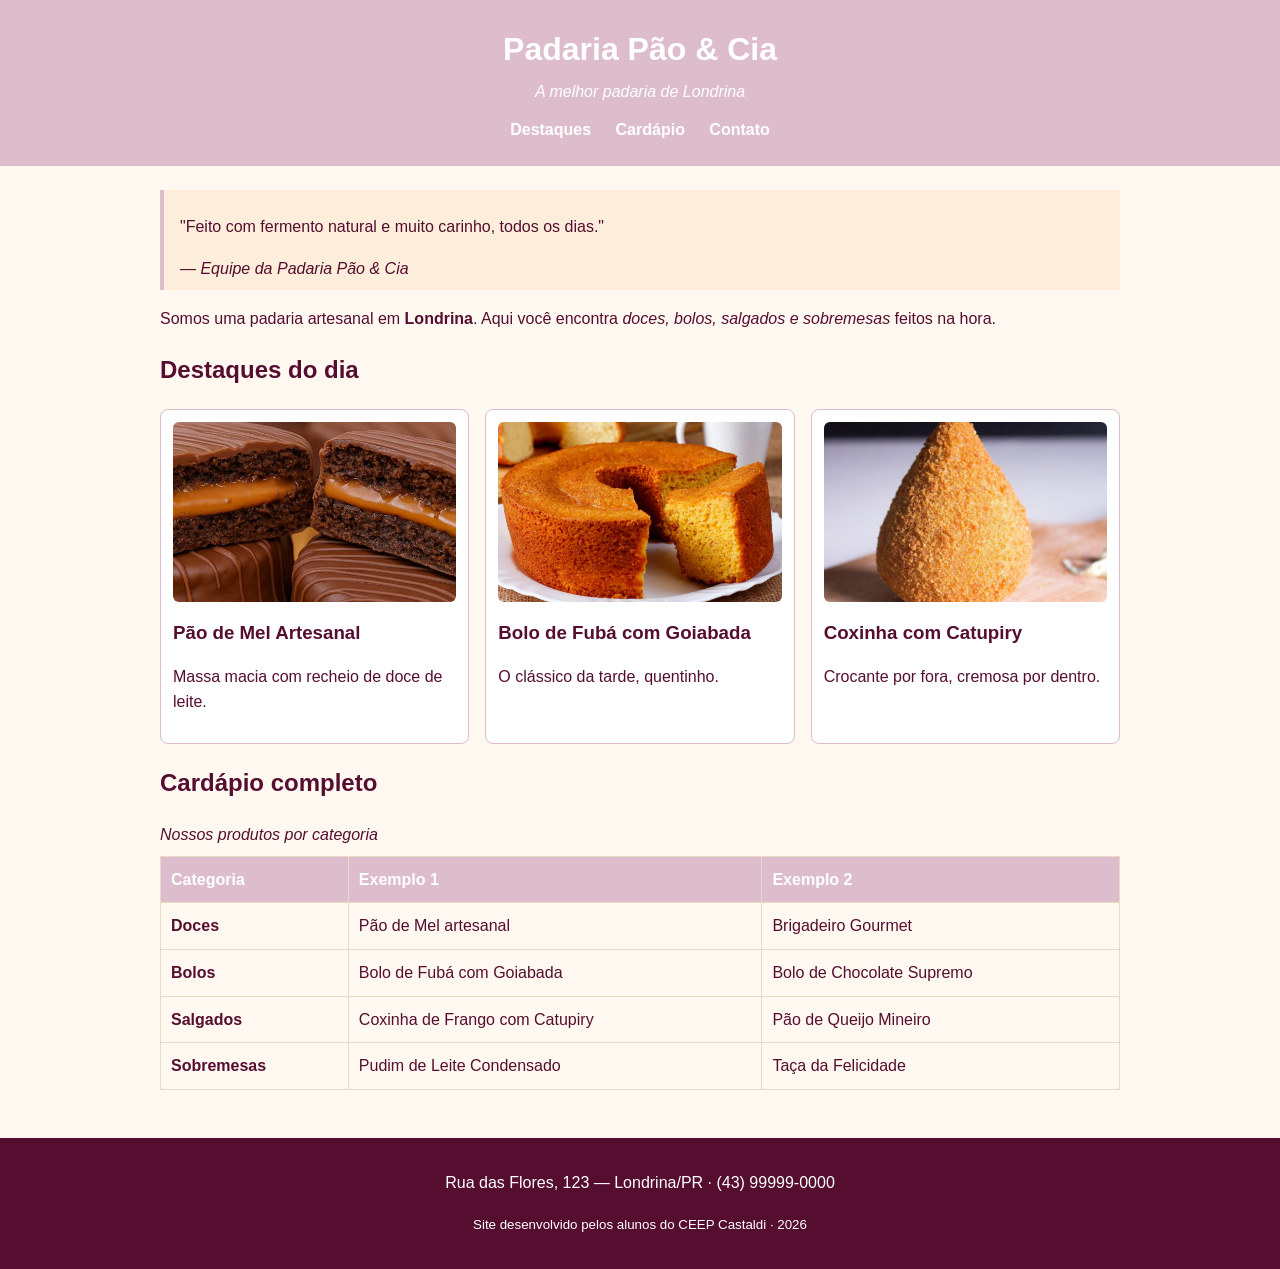
<file: index.html>
<!DOCTYPE html>
<html lang="pt-BR">
<head>
    <meta charset="UTF-8">
    <meta name="viewport" content="width=device-width, initial-scale=1.0">
    <title>Padaria em Londrina</title>
    <link rel="stylesheet" href="style.css">
</head>
<body>

    <!-- CABEÇALHO: identidade + menu de navegação -->
    <header class="cabecalho">
        <h1>Padaria Pão &amp; Cia</h1>
        <p class="subtitulo">A melhor padaria de Londrina</p>
        <nav class="menu">
            <a href="destaques.html">Destaques</a>
            <a href="cardapio.html">Cardápio</a>
            <a href="#contato">Contato</a>
        </nav>
    </header>

    <main>

        <!-- APRESENTAÇÃO: tags de autoria (blockquote, cite, strong, em) -->
        <section class="intro">
            <blockquote>
                <p>"Feito com fermento natural e muito carinho, todos os dias."</p>
                <cite>— Equipe da Padaria Pão &amp; Cia</cite>
            </blockquote>
            <p>Somos uma padaria artesanal em <strong>Londrina</strong>. Aqui você encontra
               <em>doces, bolos, salgados e sobremesas</em> feitos na hora.</p>
        </section>

        <!-- DESTAQUES: cards em Flexbox -->
        <section id="destaques" class="destaques">
            <h2>Destaques do dia</h2>
            <div class="cards">
                <article class="card">
                    <!-- Troque a URL abaixo pelo caminho da sua foto: src="img/pao-de-mel.jpg" -->
                    <img src="pao de mel.png" alt="Pão de mel artesanal coberto com chocolate"width="170" height="170">
                    <h3>Pão de Mel Artesanal</h3>
                    <p>Massa macia com recheio de doce de leite.</p>
                </article>
                <article class="card">
                    <img src="bolo de fuba.png" alt="Fatia de bolo de fubá com goiabada"width="170" height="170">
                    <h3>Bolo de Fubá com Goiabada</h3>
                    <p>O clássico da tarde, quentinho.</p>
                </article>
                <article class="card">
                    <img src="coxinha.png" alt="Coxinha de frango com catupiry"width="170" height="170">
                    <h3>Coxinha com Catupiry</h3>
                    <p>Crocante por fora, cremosa por dentro.</p>
                </article>
            </div>
        </section>

        <!-- CARDÁPIO: a tabela original, agora semântica e estilizada -->
        <section id="cardapio" class="cardapio">
            <h2>Cardápio completo</h2>
            <table class="tabela-cardapio">
                <caption>Nossos produtos por categoria</caption>
                <thead>
                    <tr>
                        <th scope="col">Categoria</th>
                        <th scope="col">Exemplo 1</th>
                        <th scope="col">Exemplo 2</th>
                    </tr>
                </thead>
                <tbody>
                    <tr>
                        <td><strong>Doces</strong></td>
                        <td>Pão de Mel artesanal</td>
                        <td>Brigadeiro Gourmet</td>
                    </tr>
                    <tr>
                        <td><strong>Bolos</strong></td>
                        <td>Bolo de Fubá com Goiabada</td>
                        <td>Bolo de Chocolate Supremo</td>
                    </tr>
                    <tr>
                        <td><strong>Salgados</strong></td>
                        <td>Coxinha de Frango com Catupiry</td>
                        <td>Pão de Queijo Mineiro</td>
                    </tr>
                    <tr>
                        <td><strong>Sobremesas</strong></td>
                        <td>Pudim de Leite Condensado</td>
                        <td>Taça da Felicidade</td>
                    </tr>
                </tbody>
            </table>
        </section>

    </main>

    <!-- RODAPÉ -->
    <footer id="contato" class="rodape">
        <p>Rua das Flores, 123 — Londrina/PR · (43) 99999-0000</p>
        <p><small>Site desenvolvido pelos alunos do CEEP Castaldi · 2026</small></p>
    </footer>

</body>
</html>
</file>
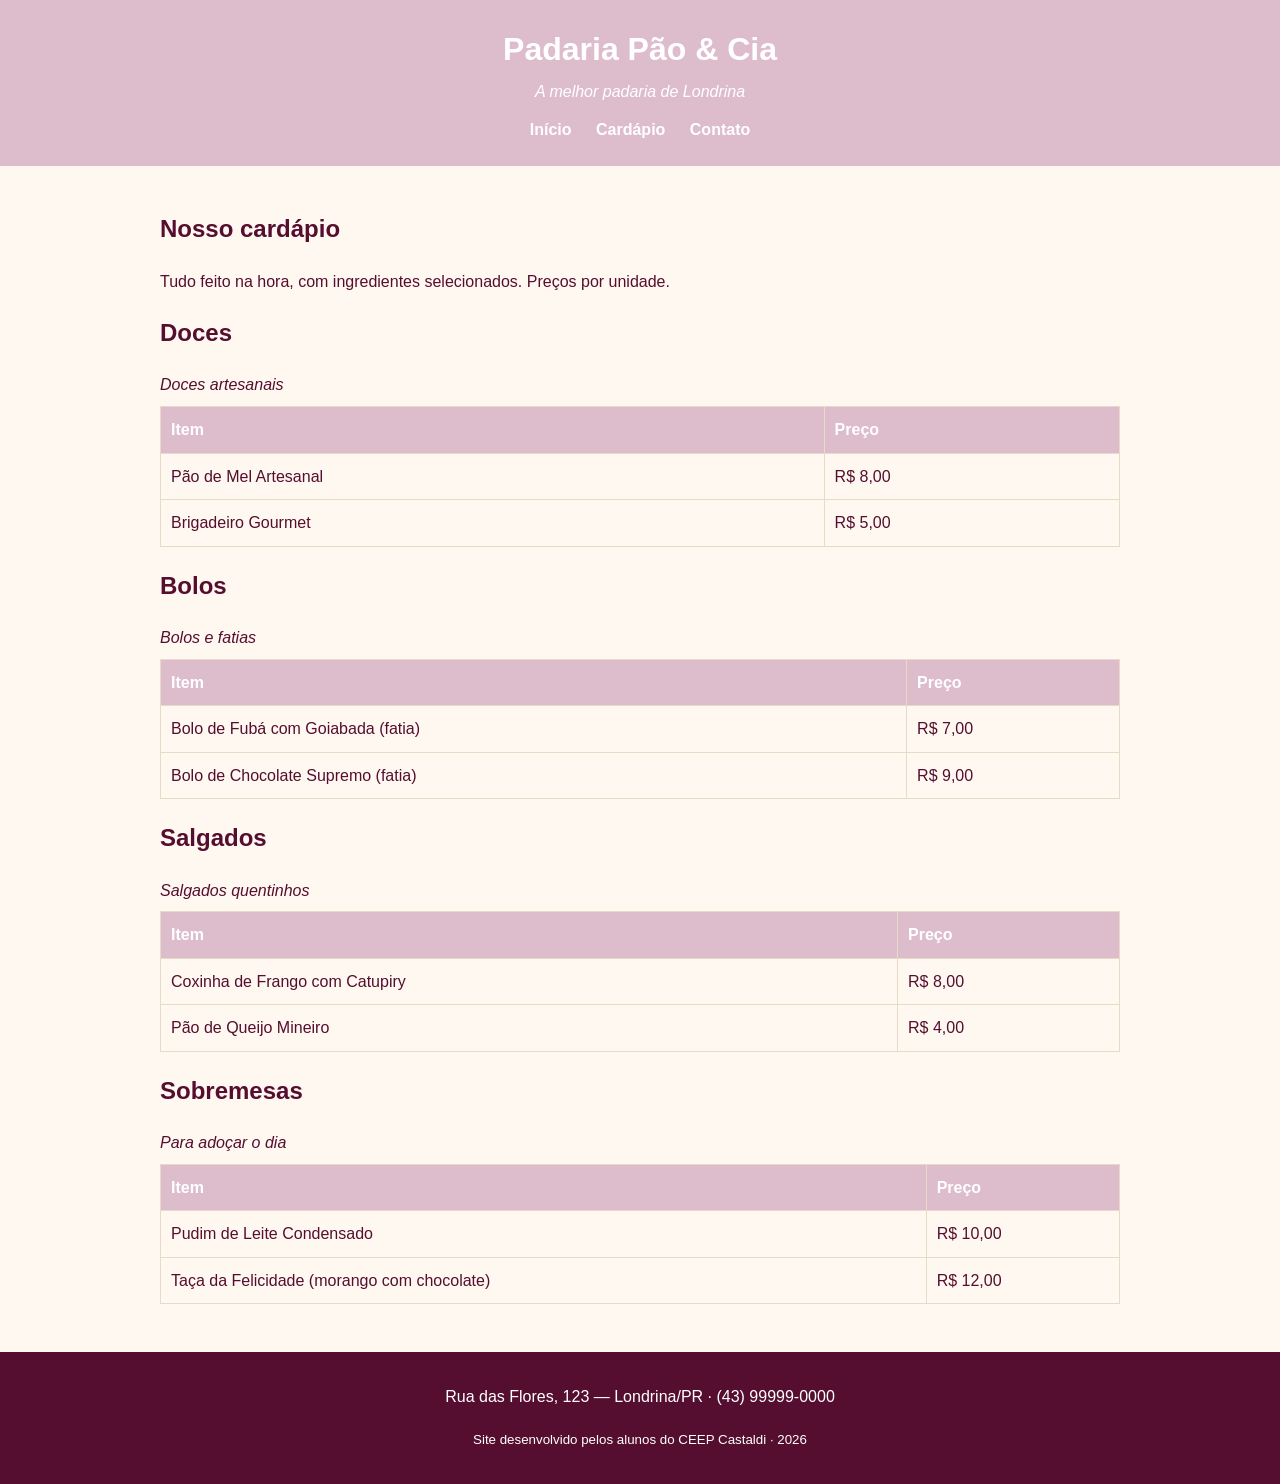
<file: cardapio.html>
<!DOCTYPE html>
<html lang="pt-BR">
<head>
    <meta charset="UTF-8">
    <meta name="viewport" content="width=device-width, initial-scale=1.0">
    <title>Cardápio — Padaria Pão &amp; Cia</title>
    <!-- Mesma folha de estilo do index.html: a página já nasce estilizada -->
    <link rel="stylesheet" href="style.css">
</head>
<body class="pagina-cardapio">

    <!-- CABEÇALHO: igual ao do index, com o menu ligando as páginas -->
    <header class="cabecalho">
        <h1>Padaria Pão &amp; Cia</h1>
        <p class="subtitulo">A melhor padaria de Londrina</p>
        <nav class="menu">
            <a href="index.html">Início</a>
            <a href="cardapio.html">Cardápio</a>
            <a href="index.html#contato">Contato</a>
        </nav>
    </header>

    <main>

        <section class="intro">
            <h2>Nosso cardápio</h2>
            <p>Tudo feito na hora, com ingredientes selecionados. Preços por unidade.</p>
        </section>

        <!-- DOCES -->
        <section class="cardapio">
            <h2>Doces</h2>
            <table class="tabela-cardapio">
                <caption>Doces artesanais</caption>
                <thead>
                    <tr>
                        <th scope="col">Item</th>
                        <th scope="col">Preço</th>
                    </tr>
                </thead>
                <tbody>
                    <tr><td>Pão de Mel Artesanal</td><td>R$ 8,00</td></tr>
                    <tr><td>Brigadeiro Gourmet</td><td>R$ 5,00</td></tr>
                </tbody>
            </table>
        </section>

        <!-- BOLOS -->
        <section class="cardapio">
            <h2>Bolos</h2>
            <table class="tabela-cardapio">
                <caption>Bolos e fatias</caption>
                <thead>
                    <tr>
                        <th scope="col">Item</th>
                        <th scope="col">Preço</th>
                    </tr>
                </thead>
                <tbody>
                    <tr><td>Bolo de Fubá com Goiabada (fatia)</td><td>R$ 7,00</td></tr>
                    <tr><td>Bolo de Chocolate Supremo (fatia)</td><td>R$ 9,00</td></tr>
                </tbody>
            </table>
        </section>

        <!-- SALGADOS -->
        <section class="cardapio">
            <h2>Salgados</h2>
            <table class="tabela-cardapio">
                <caption>Salgados quentinhos</caption>
                <thead>
                    <tr>
                        <th scope="col">Item</th>
                        <th scope="col">Preço</th>
                    </tr>
                </thead>
                <tbody>
                    <tr><td>Coxinha de Frango com Catupiry</td><td>R$ 8,00</td></tr>
                    <tr><td>Pão de Queijo Mineiro</td><td>R$ 4,00</td></tr>
                </tbody>
            </table>
        </section>

        <!-- SOBREMESAS -->
        <section class="cardapio">
            <h2>Sobremesas</h2>
            <table class="tabela-cardapio">
                <caption>Para adoçar o dia</caption>
                <thead>
                    <tr>
                        <th scope="col">Item</th>
                        <th scope="col">Preço</th>
                    </tr>
                </thead>
                <tbody>
                    <tr><td>Pudim de Leite Condensado</td><td>R$ 10,00</td></tr>
                    <tr><td>Taça da Felicidade (morango com chocolate)</td><td>R$ 12,00</td></tr>
                </tbody>
            </table>
        </section>

    </main>

    <footer class="rodape">
        <p>Rua das Flores, 123 — Londrina/PR · (43) 99999-0000</p>
        <p><small>Site desenvolvido pelos alunos do CEEP Castaldi · 2026</small></p>
    </footer>

</body>
</html>
</file>
<file: style.css>
style.css
100%
/* =========================================================
   PADARIA PÃO & CIA — CSS do Encontro 1
   Paleta com contraste aprovado no padrão WCAG AA
   ========================================================= */

/* box-sizing: a largura já inclui padding e borda (Box Model) */
* {
    box-sizing: border-box;
}

body {
    font-family: Arial, Helvetica, sans-serif;
    line-height: 1.6;
    margin: 0;
    color: #550e2f;             /* marrom escuro (texto) */
    background-color: #FFF8F0;  /* creme (fundo) */
}

/* ===== Cabeçalho ===== */
.cabecalho {
    background-color: #ddbdcc;  /* âmbar escuro — texto branco tem contraste AA */
    color: #FFFFFF;
    text-align: center;
    padding: 24px 16px;
}

.cabecalho h1 {
    margin: 0;
}

.subtitulo {
    margin: 4px 0 12px;
    font-style: italic;
}

.menu a {
    color: #FFFFFF;
    text-decoration: none;
    margin: 0 10px;
    font-weight: bold;
}

.menu a:hover {
    text-decoration: underline;
}

/* ===== Área central ===== */
main {
    max-width: 960px;
    margin: 0 auto;    /* centraliza a página */
    padding: 24px 16px;
}

blockquote {
    border-left: 4px solid #ddbdcc;
    margin: 0 0 16px;
    padding: 8px 16px;
    background-color: #FDEEDC;
}

/* ===== Cards de destaque (Flexbox) ===== */
.cards {
    display: flex;         /* coloca os cards lado a lado */
    flex-wrap: wrap;       /* quebra a linha em telas menores */
    gap: 16px;             /* espaço entre os cards */
}

.card {
    flex: 1 1 250px;       /* cresce, encolhe, largura base 250px */
    border: 1px solid #ddbdcc;
    border-radius: 8px;
    padding: 12px;
    background-color: #FFFFFF;
}

.card img {
    width: 100%;
    height: 180px;
    object-fit: cover;     /* recorta a imagem sem deformar */
    border-radius: 6px;
}

.card h3 {
    margin: 8px 0 4px;
}

/* ===== Tabela do cardápio ===== */
.tabela-cardapio {
    width: 100%;
    border-collapse: collapse;   /* junta as bordas das células */
    margin-top: 8px;
}

.tabela-cardapio caption {
    text-align: left;
    font-style: italic;
    margin-bottom: 8px;
}

.tabela-cardapio th,
.tabela-cardapio td {
    border: 1px solid #e7dbc7;
    padding: 10px;
    text-align: left;
}

.tabela-cardapio thead {
    background-color: #ddbdcc;
    color: #FFFFFF;
}

/* ===== Rodapé ===== */
.rodape {
    background-color: #550e2f;
    color: #FFFFFF;
    text-align: center;
    padding: 16px;
    margin-top: 24px;
}
Exibindo style.css…
</file>
